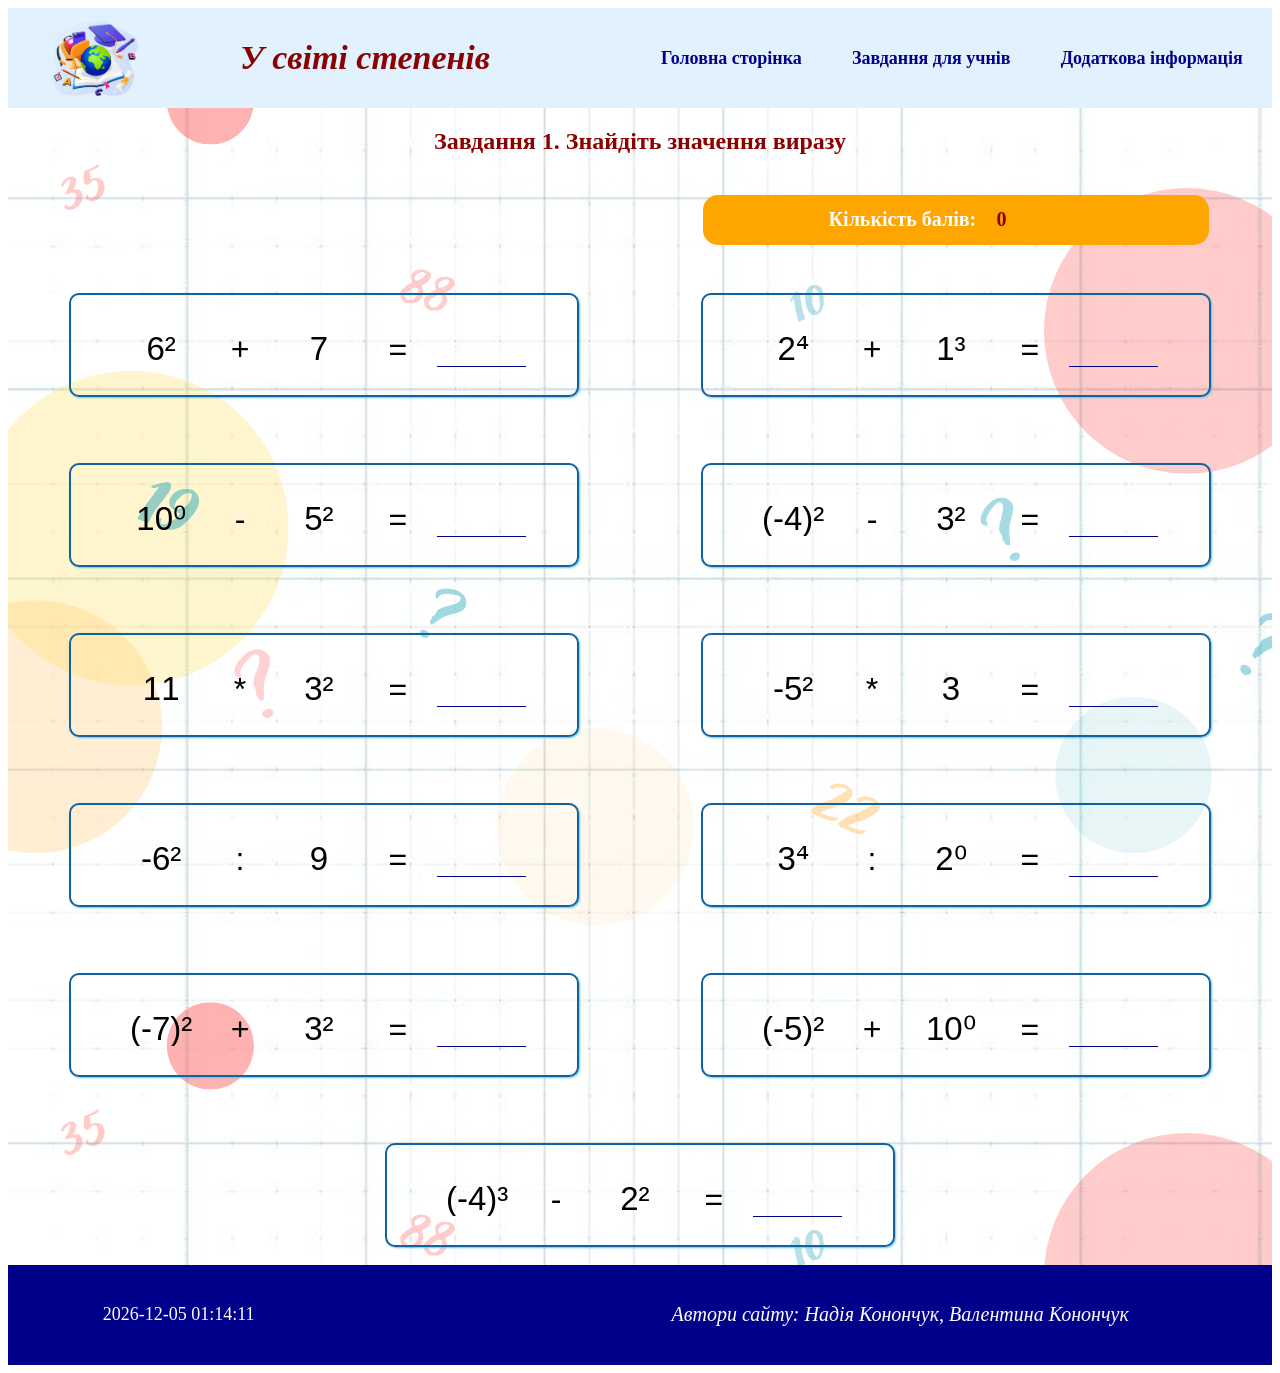
<file: task1.html>
<!DOCTYPE html>
  <head>
    <title>Task 1</title>
    <html lang="uk"></html>
    <link rel="stylesheet" href="css/style.css">
    <meta name="viewport" content="width=device-width,initial-scale=1" />
  </head>
<body>
   <div class="main2">
    <header>
      <div class="logo">
          <img src="img/logo.png" alt="education_concept">
        </div>
      <div class="caption1">У світі степенів</div>
       <div class="menu_buttons">
          <span class="toggle">&#9776</span>
        </div>
      <nav>
            <li><a href="index.html">Головна сторінка</a></li>
            <li><a href="tasks.html">Завдання для учнів</a></li>
            <li><a href="info.html">Додаткова інформація</a></li>
        </nav>
    </header>
    <div class="task_container">
        <div class="task_caption">
           <h2>Завдання 1. Знайдіть значення виразу</h2>
        </div>
        <div class="task_row">
          <div class="empty_block"></div>
           <div class="task_mark">
            <div class="task_mark_caption">Кількість балів:</div>
            <div class="mark">0</div>
          </div>
        </div>
       
        <div class="block_task">
          <div class="block_row">
            <div class="block1">
              <div class="block1_task">
                <input type="text" placeholder="6&sup2" class="no_active" readonly>
                <input type="text" value="+" class="no_active" readonly>
                <input type="text" placeholder="7" class="no_active" readonly>
                <input type="text" value="=" class="no_active" readonly>
                <input type="text" value="" class="active_input" maxlength="2" placeholder="43">
              </div>  
            </div>
             <div class="block1">
              <div class="block1_task">
                <input type="text" placeholder="2&#8308" class="no_active" readonly>
                <input type="text" value="+" class="no_active" readonly>
                <input type="text" placeholder="1&sup3" class="no_active" readonly>
                <input type="text" value="=" class="no_active" readonly>
                <input type="text" value="" class="active_input" maxlength="2" placeholder="17">

              </div>
            </div>
          </div>

          <div class="block_row">
            <div class="block1">
              <div class="block1_task">
                <input type="text" placeholder="10&#8304" class="no_active" readonly>
                <input type="text" value="-" class="no_active" readonly>
                <input type="text" placeholder="5&sup2" class="no_active" readonly>
                <input type="text" value="=" class="no_active" readonly>
                <input type="text" value="" class="active_input" maxlength="3" placeholder="-24">
              </div>
            </div>
             <div class="block1">
              <div class="block1_task">
                 <input type="text" placeholder="(-4)&sup2" class="no_active" readonly>
                <input type="text" value="-" class="no_active" readonly>
                <input type="text" placeholder="3&sup2" class="no_active" readonly>
                <input type="text" value="=" class="no_active" readonly>
                <input type="text" value="" class="active_input" maxlength="2" placeholder="7">
              </div>
            </div>
          </div>
          <div class="block_row">
            <div class="block1">
              <div class="block1_task">
                <input type="text" placeholder="11" class="no_active" readonly>
                <input type="text" value="*" class="no_active" readonly>
                <input type="text" placeholder="3&sup2" class="no_active" readonly>
                <input type="text" value="=" class="no_active" readonly>
                <input type="text" value="" class="active_input" maxlength="2" placeholder="99">
              </div>
            </div>
             <div class="block1">
              <div class="block1_task">
                 <input type="text" placeholder="-5&sup2" class="no_active" readonly>
                <input type="text" value="*" class="no_active" readonly>
                <input type="text" placeholder="3" class="no_active" readonly>
                <input type="text" value="=" class="no_active" readonly>
                <input type="text" value="" class="active_input" maxlength="3" placeholder="-75">
              </div>
            </div>
          </div>

          <div class="block_row">
            <div class="block1">
              <div class="block1_task">
                <input type="text" placeholder="-6&sup2" class="no_active" readonly>
                <input type="text" value=":" class="no_active" readonly>
                <input type="text" placeholder="9" class="no_active" readonly>
                <input type="text" value="=" class="no_active" readonly>
                <input type="text" value="" class="active_input" maxlength="2" placeholder="-4">
              </div>
            </div>
             <div class="block1">
              <div class="block1_task">
                 <input type="text" placeholder="3&#8308" class="no_active" readonly>
                <input type="text" value=":" class="no_active" readonly>
                <input type="text" placeholder="2&#8304" class="no_active" readonly>
                <input type="text" value="=" class="no_active" readonly>
                <input type="text" value="" class="active_input" maxlength="2" placeholder="81">
              </div>
            </div>
          </div>
          <div class="block_row">
            <div class="block1">
              <div class="block1_task">
                <input type="text" placeholder="(-7)&sup2" class="no_active" readonly>
                <input type="text" value="+" class="no_active" readonly>
                <input type="text" placeholder="3&sup2" class="no_active" readonly>
                <input type="text" value="=" class="no_active" readonly>
                <input type="text" value="" class="active_input" maxlength="2" placeholder="58">
              </div>
            </div>
             <div class="block1">
              <div class="block1_task">
                 <input type="text" placeholder="(-5)&sup2" class="no_active" readonly>
                <input type="text" value="+" class="no_active" readonly>
                <input type="text" placeholder="10&#8304" class="no_active" readonly>
                <input type="text" value="=" class="no_active" readonly>
                <input type="text" value="" class="active_input" maxlength="2" placeholder="26">
              </div>
            </div>
          </div>
          <div class="block_row">
            <div class="block1">
              <div class="block1_task">
                <input type="text" placeholder="(-4)&sup3" class="no_active" readonly>
                <input type="text" value="-" class="no_active" readonly>
                <input type="text" placeholder="2&sup2" class="no_active" readonly>
                <input type="text" value="=" class="no_active" readonly>
                <input type="text" value="" class="active_input" maxlength="3" placeholder="-68">
              </div>
            </div>
          </div>



        </div>
        
    </div>
    
    <footer>
        <div class="info">
          <div class="js_timer"></div> 
        </div>
        <div class="info_authors">Автори сайту: Надія Конончук, Валентина Конончук</div>
      </footer>
      <div id="balloon">
          <img src="img/balloons.png">
        </div>
   </div>
  <script src="src/timer.js"></script>
  <script src="src/menu.js"></script>
  <script src="src/script1.js"></script>
</body>
</html>
</file>
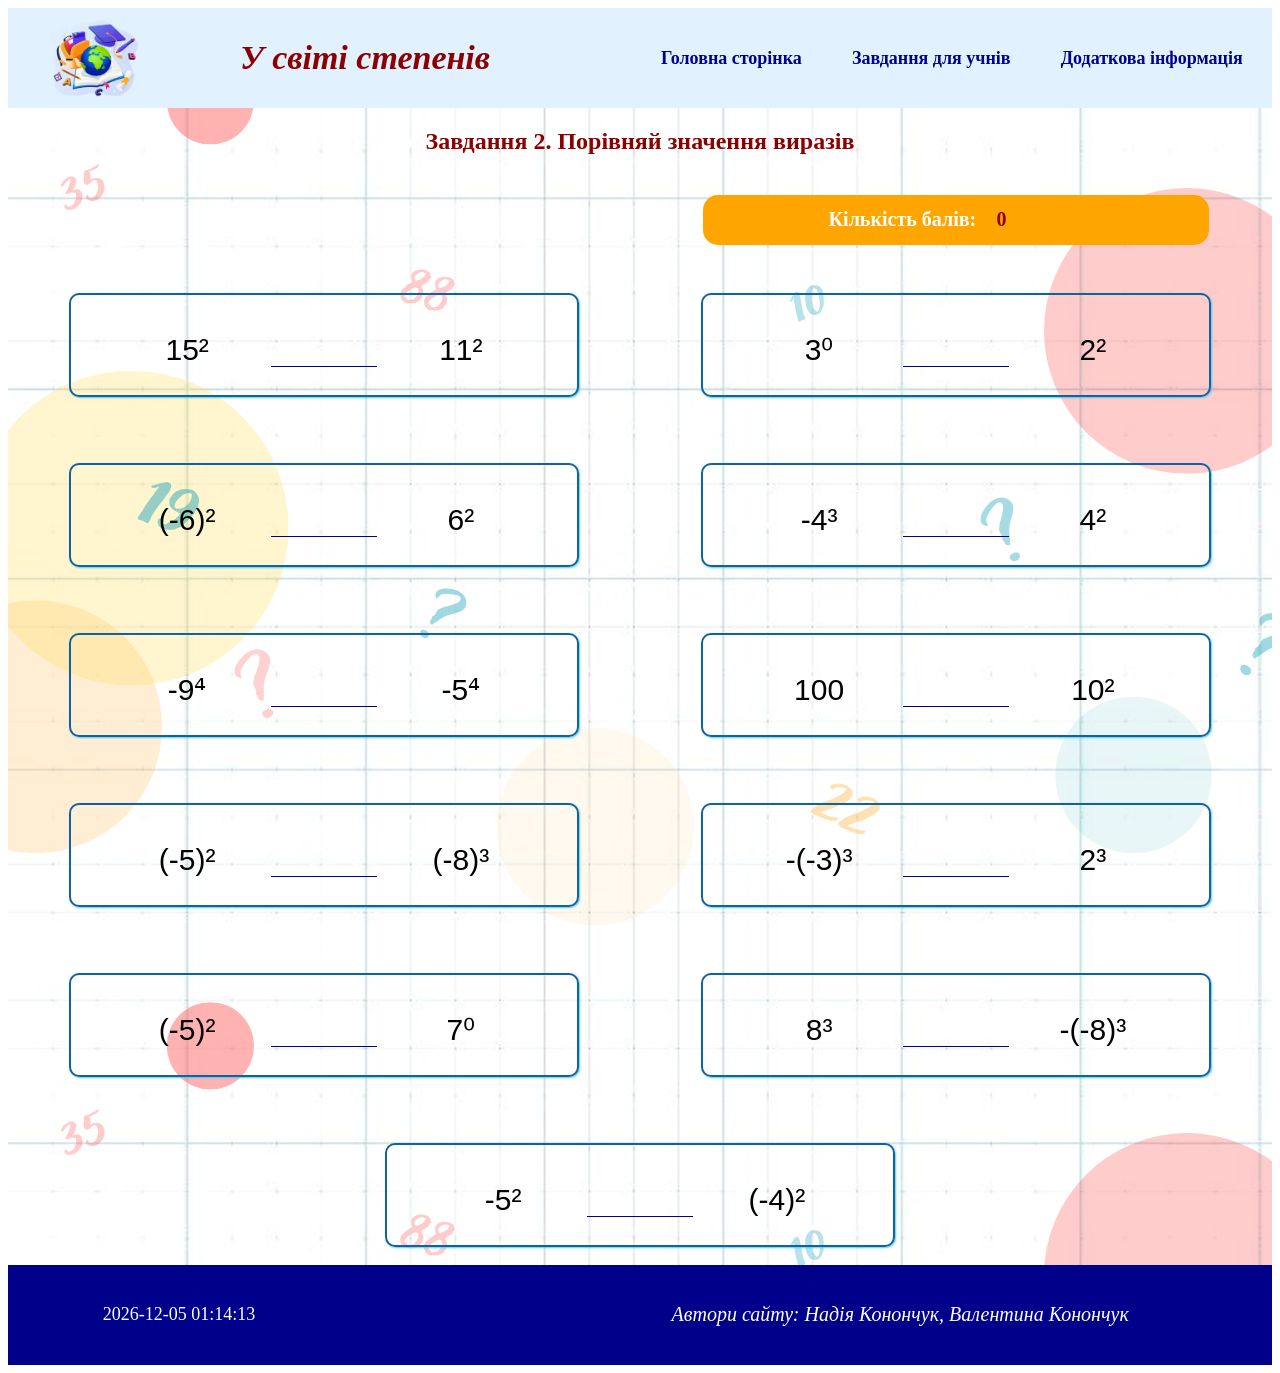
<file: task2.html>
<!DOCTYPE html>
  <head>
    <title>Task 2</title>
    <html lang="uk"></html>
    <link rel="stylesheet" href="css/style.css">
    <meta name="viewport" content="width=device-width,initial-scale=1" />
  </head>
<body>
<div class="main2">
 <header>
      <div class="logo">
          <img src="img/logo.png" alt="education_concept">
        </div>
      <div class="caption1">У світі степенів</div>
       <div class="menu_buttons">
          <span class="toggle">&#9776</span>
        </div>
      <nav>
            <li><a href="index.html">Головна сторінка</a></li>
            <li><a href="tasks.html">Завдання для учнів</a></li>
            <li><a href="info.html">Додаткова інформація</a></li>
        </nav>
    </header>
    <div class="task_container">
        <div class="task_caption">
           <h2>Завдання 2. Порівняй значення виразів</h2>
        </div>
         <div class="task_row">
          <div class="empty_block"></div>
           <div class="task_mark">
            <div class="task_mark_caption">Кількість балів:</div>
            <div class="mark">0</div>
          </div>
        </div>
        <div class="block_task">
        <div class="block_row">
            <div class="block2">
              <div class="block2_task">
                <input type="text" placeholder="15&sup2" class="no_active" readonly>
                <input type="text" value="" class="active_input" maxlength="1" placeholder="&gt">
                <input type="text" placeholder="11&sup2" class="no_active" readonly>
              </div>  
            </div>
              <div class="block2">
              <div class="block2_task">
                <input type="text" placeholder="3&#8304" class="no_active" readonly>
                <input type="text" value="" class="active_input" maxlength="1" placeholder="&lt">
                <input type="text" placeholder="2&sup2" class="no_active" readonly>
              </div>  
            </div>
            </div>
          <div class="block_row">
            <div class="block2">
              <div class="block2_task">
                <input type="text" placeholder="(-6)&sup2" class="no_active" readonly>
                <input type="text" value="" class="active_input" maxlength="1" placeholder="=">
                <input type="text" placeholder="6&sup2" class="no_active" readonly>
              </div>  
            </div>
              <div class="block2">
                <div class="block2_task">
                <input type="text" placeholder="-4&sup3" class="no_active" readonly>
                <input type="text" value="" class="active_input" maxlength="1" placeholder="&lt">
                <input type="text" placeholder="4&sup2" class="no_active" readonly>
              </div>  
            </div>
            </div>
          <div class="block_row">
            <div class="block2">
              <div class="block2_task">
                <input type="text" placeholder="-9&#8308" class="no_active" readonly>
                <input type="text" value="" class="active_input" maxlength="1" placeholder="&lt">
                <input type="text" placeholder="-5&#8308" class="no_active" readonly>
              </div>  
            </div>
              <div class="block2">
                <div class="block2_task">
                <input type="text" placeholder="100" class="no_active" readonly>
                <input type="text" value="" class="active_input" maxlength="1"  placeholder="=">
                <input type="text" placeholder="10&sup2" class="no_active" readonly>
              </div>  
            </div>
            </div>
            <div class="block_row">
            <div class="block2">
              <div class="block2_task">
                <input type="text" placeholder="(-5)&sup2" class="no_active" readonly>
                <input type="text" value="" class="active_input" maxlength="1" placeholder="&gt">
                <input type="text" placeholder="(-8)&sup3" class="no_active" readonly>
              </div>  
            </div>
              <div class="block2">
                <div class="block2_task">
                <input type="text" placeholder="-(-3)&sup3" class="no_active" readonly>
                <input type="text" value="" class="active_input" maxlength="1" placeholder="&gt">
                <input type="text" placeholder="2&sup3" class="no_active" readonly>
              </div>  
            </div>
            </div>
            <div class="block_row">
            <div class="block2">
              <div class="block2_task">
                <input type="text" placeholder="(-5)&sup2" class="no_active" readonly>
                <input type="text" value="" class="active_input" maxlength="1" placeholder="&gt">
                <input type="text" placeholder="7&#8304" class="no_active" readonly>
              </div>  
            </div>
              <div class="block2">
                <div class="block2_task">
                <input type="text" placeholder="8&sup3" class="no_active" readonly>
                <input type="text" value="" class="active_input" maxlength="1" placeholder="=">
                <input type="text" placeholder="-(-8)&sup3" class="no_active" readonly>
              </div>  
            </div>
            </div>
            <div class="block_row">
            <div class="block2">
              
              <div class="block2_task">
                <input type="text" placeholder="-5&sup2" class="no_active" readonly>
                <input type="text" value="" class="active_input" maxlength="1" placeholder="&lt">
                <input type="text" placeholder="(-4)&sup2" class="no_active" readonly>
                
              </div>  
            </div>
          </div>
        </div>
      <footer>
        <div class="info">
          <div class="js_timer"></div> 
        </div>
        <div class="info_authors">Автори сайту: Надія Конончук, Валентина Конончук</div>
      </footer>
       <div id="balloon">
          <img src="img/balloons.png">
        </div>
</div>
<script src="src/timer.js"></script>
<script src="src/menu.js"></script>
<script src="src/script2.js"></script>
</body>
</html>
</file>
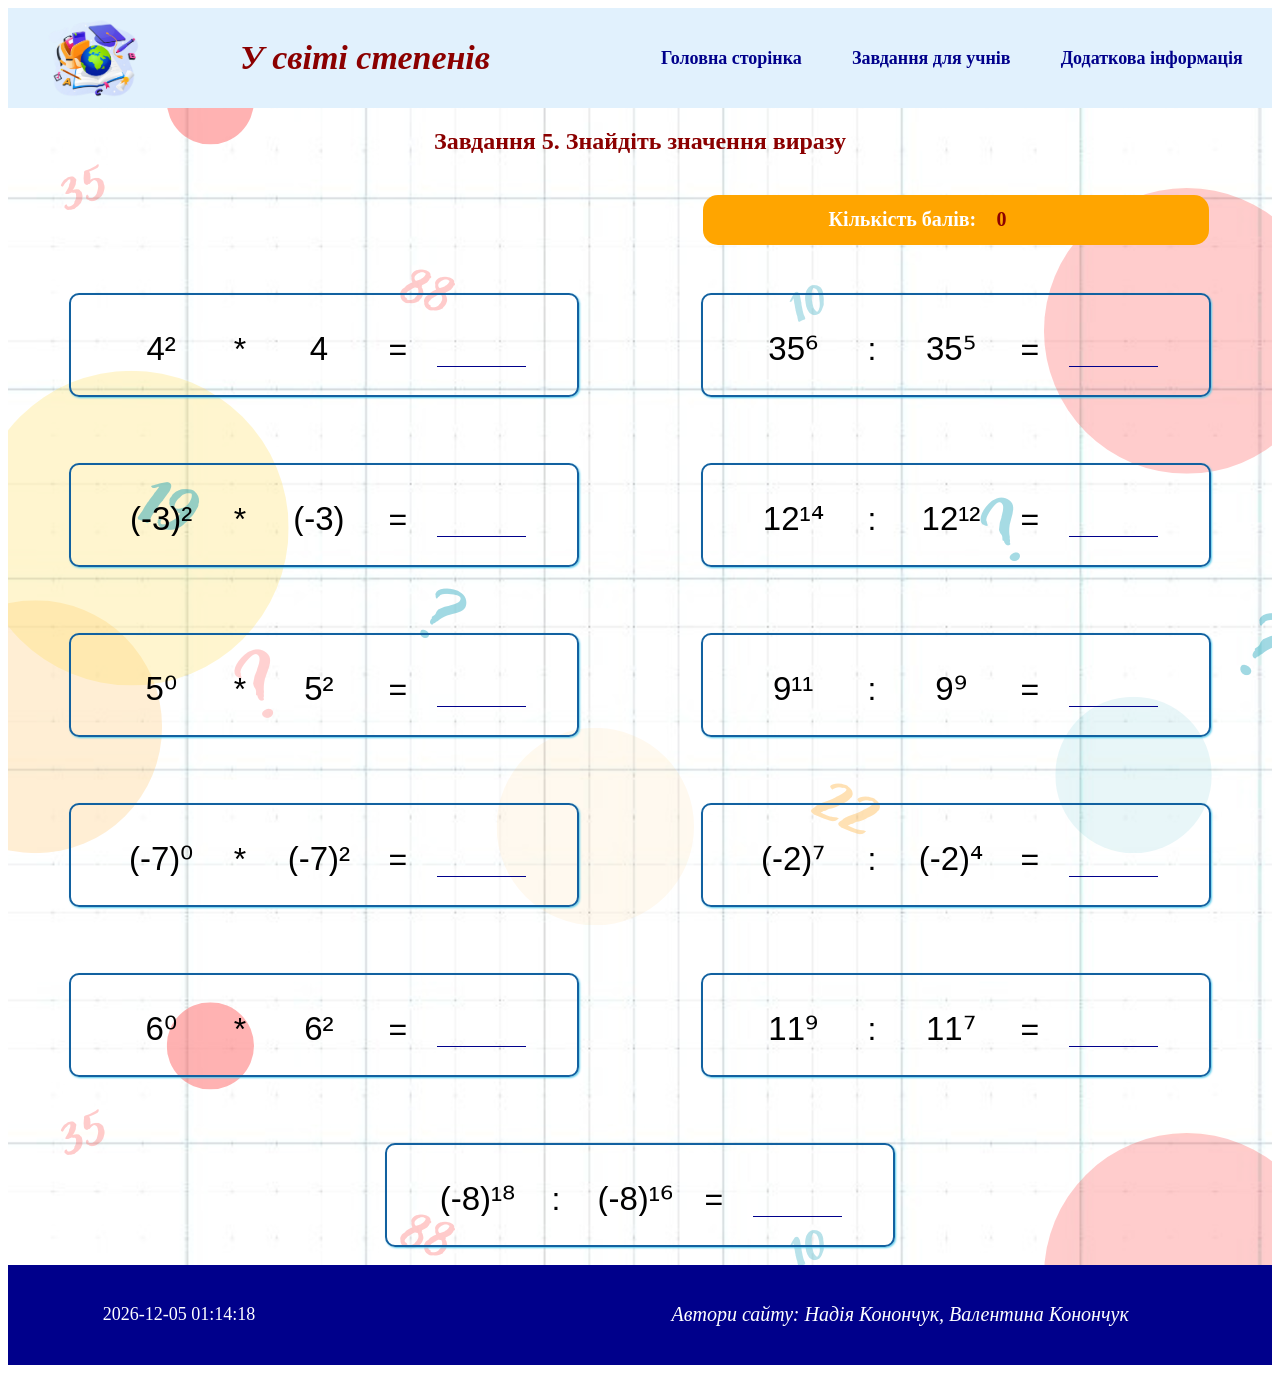
<file: task5.html>
<!DOCTYPE html>
  <head>
    <title>Task 5</title>
    <html lang="uk"></html>
    <link rel="stylesheet" href="css/style.css">
    <meta name="viewport" content="width=device-width,initial-scale=1" />
  </head>
<body>
    <div class="main2">
    <header>
      <div class="logo">
        <img src="img/logo.png" alt="education_concept">
        </div>
      <div class="caption1">У світі степенів</div>
       <div class="menu_buttons">
          <span class="toggle">&#9776</span>
        </div>
      <nav>
            <li><a href="index.html">Головна сторінка</a></li>
            <li><a href="tasks.html">Завдання для учнів</a></li>
            <li><a href="info.html">Додаткова інформація</a></li>
        </nav>
    </header>
    <div class="task_container">
        <div class="task_caption">
           <h2>Завдання 5. Знайдіть значення виразу</h2>
        </div>
        <div class="task_row">
          <div class="empty_block"></div>
           <div class="task_mark">
            <div class="task_mark_caption">Кількість балів:</div>
            <div class="mark">0</div>
          </div>
        </div>
        <div class="block_task">
            <div class="block_row">
            <div class="block1">
              <div class="block1_task">
                <input type="text" placeholder="4&sup2" class="no_active" readonly>
                <input type="text" value="*" class="no_active" readonly>
                <input type="text" placeholder="4" class="no_active" readonly>
                <input type="text" value="=" class="no_active" readonly>
                <input type="text" value="" class="active_input" maxlength="2" placeholder="64">
              </div>  
            </div>
             <div class="block1">
              <div class="block1_task">
                <input type="text" placeholder="35&#8310" class="no_active" readonly>
                <input type="text" value=":" class="no_active" readonly>
                <input type="text" placeholder="35&#8309" class="no_active" readonly>
                <input type="text" value="=" class="no_active" readonly>
                <input type="text" value="" class="active_input" maxlength="2" placeholder="35">
              </div>
            </div>
          </div>

           <div class="block_row">
            <div class="block1">
              <div class="block1_task">
                <input type="text" placeholder="(-3)&sup2" class="no_active" readonly>
                <input type="text" value="*" class="no_active" readonly>
                <input type="text" placeholder="(-3)" class="no_active" readonly>
                <input type="text" value="=" class="no_active" readonly>
                <input type="text" value="" class="active_input" maxlength="3" placeholder="-27">
              </div>  
            </div>
             <div class="block1">
              <div class="block1_task">
                <input type="text" placeholder="12&#185&#8308" class="no_active" readonly>
                <input type="text" value=":" class="no_active" readonly>
                <input type="text" placeholder="12&#185&#178" class="no_active" readonly>
                <input type="text" value="=" class="no_active" readonly>
                <input type="text" value="" class="active_input" maxlength="3" placeholder="144">
              </div>
            </div>
          </div>

          <div class="block_row">
            <div class="block1">
              <div class="block1_task">
                <input type="text" placeholder="5&#8304" class="no_active" readonly>
                <input type="text" value="*" class="no_active" readonly>
                <input type="text" placeholder="5&sup2" class="no_active" readonly>
                <input type="text" value="=" class="no_active" readonly>
                <input type="text" value="" class="active_input" maxlength="2" placeholder="25">
              </div>  
            </div>
             <div class="block1">
              <div class="block1_task">
                <input type="text" placeholder="9&#185&#185" class="no_active" readonly>
                <input type="text" value=":" class="no_active" readonly>
                <input type="text" placeholder="9&#8313" class="no_active" readonly>
                <input type="text" value="=" class="no_active" readonly>
                <input type="text" value="" class="active_input" maxlength="2" placeholder="81">
              </div>
            </div>
          </div>
        <div class="block_row">
            <div class="block1">
              <div class="block1_task">
                <input type="text" placeholder="(-7)&#8304" class="no_active" readonly>
                <input type="text" value="*" class="no_active" readonly>
                <input type="text" placeholder="(-7)&sup2" class="no_active" readonly>
                <input type="text" value="=" class="no_active" readonly>
                <input type="text" value="" class="active_input" maxlength="2" placeholder="49">
              </div>  
            </div>
             <div class="block1">
              <div class="block1_task">
                <input type="text" placeholder="(-2)&#8311" class="no_active" readonly>
                <input type="text" value=":" class="no_active" readonly>
                <input type="text" placeholder="(-2)&#8308" class="no_active" readonly>
                <input type="text" value="=" class="no_active" readonly>
                <input type="text" value="" class="active_input "maxlength="2" placeholder="-8">
              </div>
            </div>
          </div>

          <div class="block_row">
            <div class="block1">
              <div class="block1_task">
                <input type="text" placeholder="6&#8304" class="no_active" readonly>
                <input type="text" value="*" class="no_active" readonly>
                <input type="text" placeholder="6&sup2" class="no_active" readonly>
                <input type="text" value="=" class="no_active" readonly>
                <input type="text" value="" class="active_input" maxlength="2" placeholder="36">
              </div>  
            </div>
             <div class="block1">
              <div class="block1_task">
                <input type="text" placeholder="11&#8313" class="no_active" readonly>
                <input type="text" value=":" class="no_active" readonly>
                <input type="text" placeholder="11&#8311" class="no_active" readonly>
                <input type="text" value="=" class="no_active" readonly>
                <input type="text" value="" class="active_input" maxlength="3" placeholder="121">
              </div>
            </div>
          </div>
          <div class="block_row">
            <div class="block1">
              <div class="block1_task">
                <input type="text" placeholder="(-8)&#185&#8312" class="no_active" readonly>
                <input type="text" value=":" class="no_active" readonly>
                <input type="text" placeholder="(-8)&#185&#8310" class="no_active" readonly>
                <input type="text" value="=" class="no_active" readonly>
                <input type="text" value="" class="active_input" maxlength="2" placeholder="64">
              </div>
            </div>
          </div>

        </div>
    </div>
     <footer>
        <div class="info">
          <div class="js_timer"></div> 
        </div>
       <div class="info_authors">Автори сайту: Надія Конончук, Валентина Конончук</div>
      </footer>
       <div id="balloon">
          <img src="img/balloons.png">
        </div>
    </div>
  <script src="src/timer.js"></script>
  <script src="src/menu.js"></script>
  <script src="src/script1.js"></script>
</body>
</html>
</file>
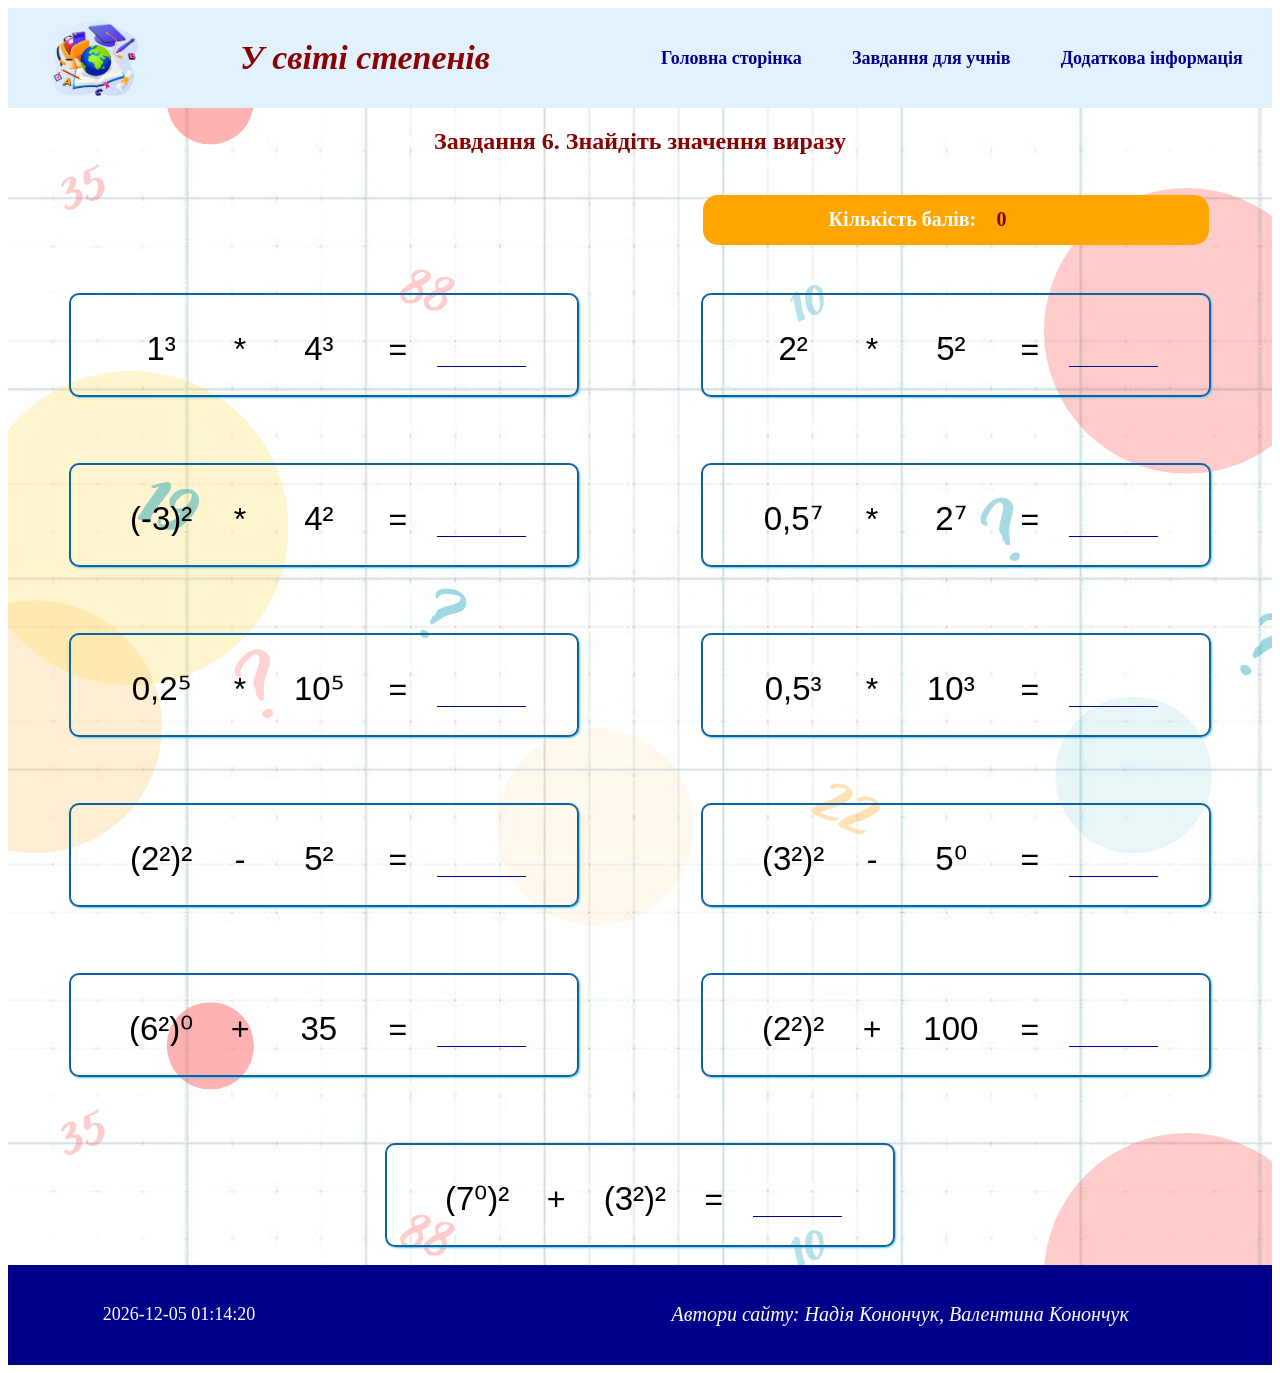
<file: task6.html>
<!DOCTYPE html>
  <head>
    <title>Task 6</title>
    <html lang="uk"></html>
    <link rel="stylesheet" href="css/style.css">
    <meta name="viewport" content="width=device-width,initial-scale=1" />
  </head>
<body>
    <div class="main2">
    <header>
      <div class="logo">
        <img src="img/logo.png" alt="education_concept">
        </div>
      <div class="caption1">У світі степенів</div>
       <div class="menu_buttons">
          <span class="toggle">&#9776</span>
        </div>
      <nav>
            <li><a href="index.html">Головна сторінка</a></li>
            <li><a href="tasks.html">Завдання для учнів</a></li>
            <li><a href="info.html">Додаткова інформація</a></li>
        </nav>
    </header>
    <div class="task_container">
        <div class="task_caption">
           <h2>Завдання 6. Знайдіть значення виразу</h2>
        </div>
         <div class="task_row">
          <div class="empty_block"></div>
           <div class="task_mark">
            <div class="task_mark_caption">Кількість балів:</div>
            <div class="mark">0</div>
          </div>
        </div>
        <div class="block_task">
        <div class="block_row">
            <div class="block1">
              <div class="block1_task">
                <input type="text" placeholder="1&sup3" class="no_active" readonly>
                <input type="text" value="*" class="no_active" readonly>
                <input type="text" placeholder="4&sup3" class="no_active" readonly>
                <input type="text" value="=" class="no_active" readonly>
                <input type="text" value="" class="active_input" maxlength="2" placeholder="64">
              </div>  
            </div>
             <div class="block1">
              <div class="block1_task">
                <input type="text" placeholder="2&sup2" class="no_active" readonly>
                <input type="text" value="*" class="no_active" readonly>
                <input type="text" placeholder="5&sup2" class="no_active" readonly>
                <input type="text" value="=" class="no_active" readonly>
                <input type="text" value="" class="active_input" maxlength="3" placeholder="100">
              </div>
            </div>
          </div>

           <div class="block_row">
            <div class="block1">
              <div class="block1_task">
                <input type="text" placeholder="(-3)&sup2" class="no_active" readonly>
                <input type="text" value="*" class="no_active" readonly>
                <input type="text" placeholder="4&sup2" class="no_active" readonly>
                <input type="text" value="=" class="no_active" readonly>
                <input type="text" value="" class="active_input" maxlength="3" placeholder="144">
              </div>  
            </div>
             <div class="block1">
              <div class="block1_task">
                <input type="text" placeholder="0,5&#8311" class="no_active" readonly>
                <input type="text" value="*" class="no_active" readonly>
                <input type="text" placeholder="2&#8311" class="no_active" readonly>
                <input type="text" value="=" class="no_active" readonly>
                <input type="text" value="" class="active_input" maxlength="1" placeholder="1">
              </div>
            </div>
          </div>

        <div class="block_row">
            <div class="block1">
              <div class="block1_task">
                <input type="text" placeholder="0,2&#8309" class="no_active" readonly>
                <input type="text" value="*" class="no_active" readonly>
                <input type="text" placeholder="10&#8309" class="no_active" readonly>
                <input type="text" value="=" class="no_active" readonly>
                <input type="text" value="" class="active_input" maxlength="2" placeholder="32">
              </div>  
            </div>
             <div class="block1">
              <div class="block1_task">
                <input type="text" placeholder="0,5&sup3" class="no_active" readonly>
                <input type="text" value="*" class="no_active" readonly>
                <input type="text" placeholder="10&sup3" class="no_active" readonly>
                <input type="text" value="=" class="no_active" readonly>
                <input type="text" value="" class="active_input" maxlength="3" placeholder="125">
              </div>
            </div>
        </div>

        <div class="block_row">
            <div class="block1">
              <div class="block1_task">
                <input type="text" placeholder="(2&sup2)&sup2" class="no_active" readonly>
                <input type="text" value="-" class="no_active" readonly>
                <input type="text" placeholder="5&sup2" class="no_active" readonly>
                <input type="text" value="=" class="no_active" readonly>
                <input type="text" value="" class="active_input" maxlength="3" placeholder="-9">
              </div>  
            </div>
             <div class="block1">
              <div class="block1_task">
               <input type="text" placeholder="(3&sup2)&sup2" class="no_active" readonly>
                <input type="text" value="-" class="no_active" readonly>
                <input type="text" placeholder="5&#8304" class="no_active" readonly>
                <input type="text" value="=" class="no_active" readonly>
                <input type="text" value="" class="active_input" maxlength="2" placeholder="80">
              </div>  
              </div>
            </div>

            <div class="block_row">
            <div class="block1">
              <div class="block1_task">
                <input type="text" placeholder="(6&sup2)&#8304" class="no_active" readonly>
                <input type="text" value="+" class="no_active" readonly>
                <input type="text" placeholder="35" class="no_active" readonly>
                <input type="text" value="=" class="no_active" readonly>
                <input type="text" value="" class="active_input" maxlength="2" placeholder="36">
              </div>  
            </div>
             <div class="block1">
              <div class="block1_task">
               <input type="text" placeholder="(2&sup2)&sup2" class="no_active" readonly>
                <input type="text" value="+" class="no_active" readonly>
                <input type="text" placeholder="100" class="no_active" readonly>
                <input type="text" value="=" class="no_active" readonly>
                <input type="text" value="" class="active_input" maxlength="3" placeholder="116">
              </div>  
              </div>
            </div>

            <div class="block_row">
            <div class="block1">
              <div class="block1_task">
                <input type="text" placeholder="(7&#8304)&sup2" class="no_active" readonly>
                <input type="text" value="+" class="no_active" readonly>
                <input type="text" placeholder="(3&sup2)&sup2" class="no_active" readonly>
                <input type="text" value="=" class="no_active" readonly>
                <input type="text" value="" class="active_input" maxlength="2" placeholder="82">
              </div>  
            </div>
            </div>
        </div>
    </div>
    <footer>
        <div class="info">
          <div class="js_timer"></div> 
        </div>
        <div class="info_authors">Автори сайту: Надія Конончук, Валентина Конончук</div>
      </footer>
       <div id="balloon">
          <img src="img/balloons.png">
        </div>
    </div>
  <script src="src/timer.js"></script>
  <script src="src/menu.js"></script>
  <script src="src/script1.js"></script>
</body>
</html>
</file>
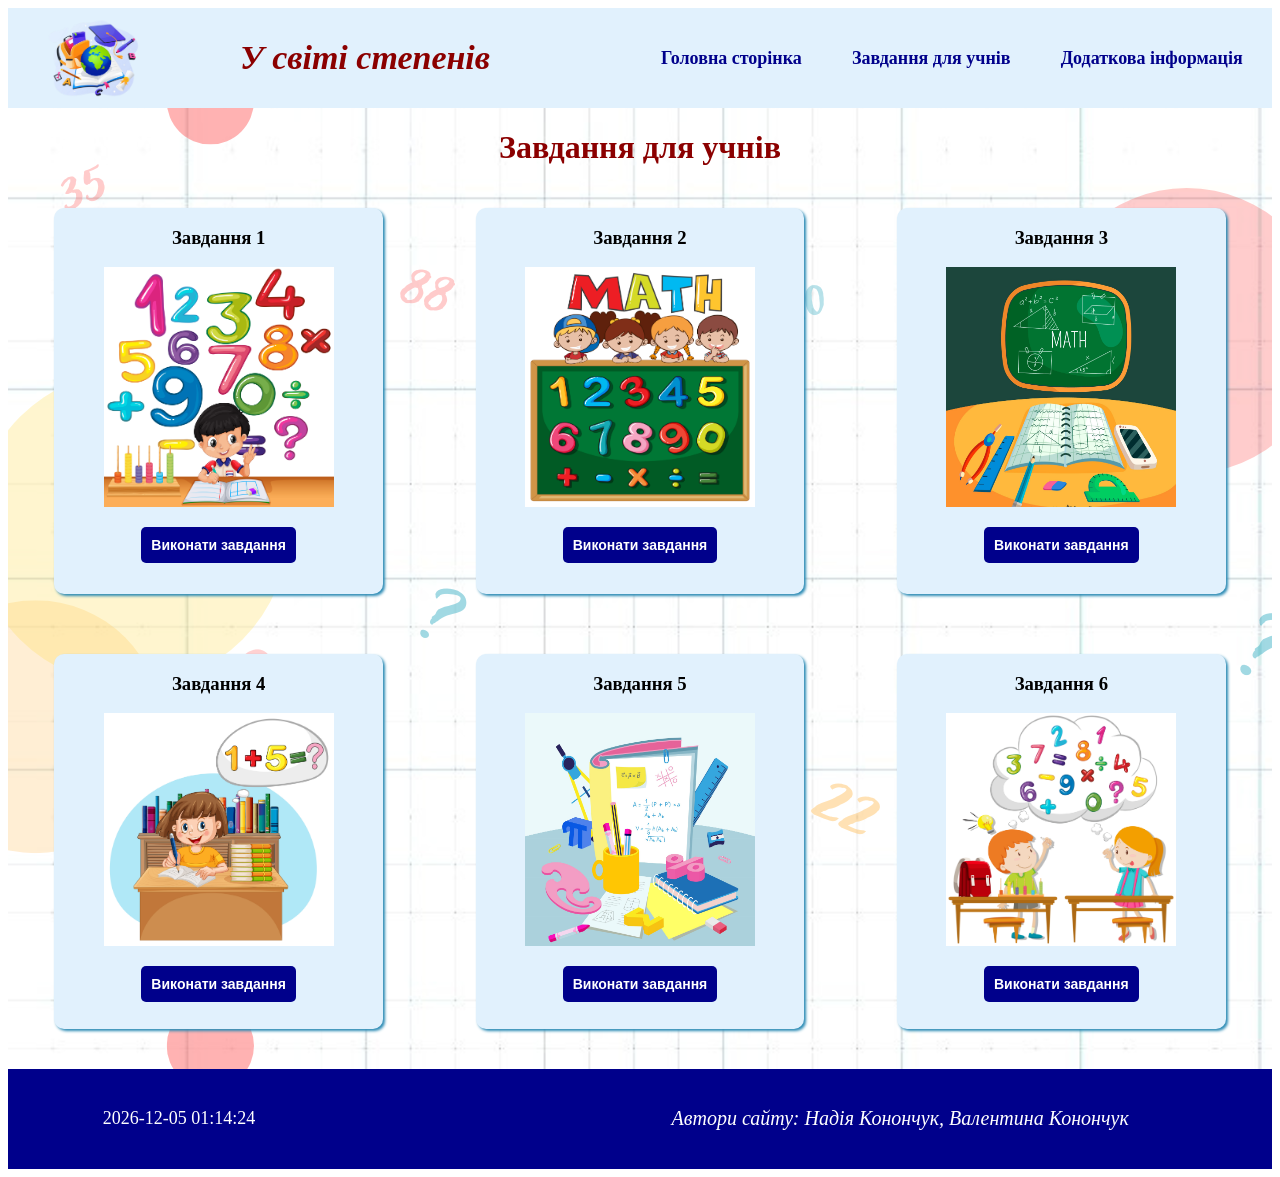
<file: tasks.html>
<!DOCTYPE html>
  <head>
    <title>Tasks</title>
    <html lang="uk"></html>
    <link rel="stylesheet" href="css/style.css">
    <meta name="viewport" content="width=device-width,initial-scale=1" />
  </head>
<body>
    <div class="main2">
    <header>
      <div class="logo">
        <img src="img/logo.png" alt="education_concept">
        </div>
      <div class="caption1">У світі степенів</div>
       <div class="menu_buttons">
          <span class="toggle">&#9776</span>
        </div>
      <nav>
            <li><a href="index.html">Головна сторінка</a></li>
            <li><a href="#">Завдання для учнів</a></li>
            <li><a href="info.html">Додаткова інформація</a></li>
        </nav>
    </header>
    <div class="task_container">
        <div class="task_caption">
           <h1>Завдання для учнів</h1>
        </div>
        <div class="block_tasks">
            <div class="content2_block">
                <h3>Завдання 1</h3>
                <img src="img/img1.jpg" alt="boy_counting">
                <button class="show_task">
                  <a href="task1.html">Виконати завдання</a>
                </button>
            </div>

            <div class="content2_block">
                <h3>Завдання 2</h3>
                <img src="img/img2.jpg" alt="numbers">
                <button class="show_task">
                  <a href="task2.html">Виконати завдання</a>
                </button>
            </div>

            <div class="content2_block">
                <h3>Завдання 3</h3>
                <img src="img/img3.jpg" alt="math">
                <button class="show_task">
                  <a href="task3.html">Виконати завдання</a>
                </button>
            </div>

            <div class="content2_block">
                <h3>Завдання 4</h3>
                <img src="img/img4.jpg" alt="girl_counting">
                <button class="show_task">
                  <a href="task4.html">Виконати завдання</a>
                </button>
            </div>

            <div class="content2_block">
                <h3>Завдання 5</h3>
                <img src="img/img5.jpg" alt="math_concept">
                <button class="show_task">
                  <a href="task5.html">Виконати завдання</a>
                </button>
            </div>

            <div class="content2_block">
                <h3>Завдання 6</h3>
                <img src="img/img6.jpg" alt="children_counting">
                <button class="show_task">
                  <a href="task6.html">Виконати завдання</a>
                </button>
            </div>


        </div>
    </div>
      <footer>
        <div class="info">
          <div class="js_timer"></div> 
        </div>
        <div class="info_authors">Автори сайту: Надія Конончук, Валентина Конончук</div>
      </footer>
    </div>
  <script src="src/timer.js"></script>
  <script src="src/menu.js"></script>
</body>
</html>
</file>
<file: css/style.css>
/* style.css */

.main1{
    width:100%;
    max-width: 100%;
    min-width: 50%;
    margin:0 auto;
    display:flex;
    flex-direction: column;
    height:auto;
    background-color:white;
}


header{
    width:100%;
    height:100px;
    background-color:#e1f1fd;
    display: flex;
    flex-direction:row;
    align-items: center;
    justify-content: space-around;
}

.logo{
    width:15%;
    height:100px;
    margin-left:30px;
}


.logo>img{
    width:45%;
}


.caption1{
    width:30%;
    height:auto;
    color:darkred;
    font-size:36px;
    font-weight: bold;
    font-style: italic;
}

.toggle{
    color:darkblue;
    top:30px;
    left:30px;
    font-size:30px;
    display:none;
  }
  
.toggle:hover{
    cursor:pointer;
  }
  
.close{
    color:darkblue;
    top:24px;
    left:30px;
    font-size:50px;
    display:none;
}
  
.close:hover{
    cursor:pointer;
}

nav{
    width:50%;
    height:auto;
    display: flex;
    justify-content:space-around;
    flex-direction: row;
}

nav>li{
    list-style-type: none;
}


nav a{
    text-decoration: none;
    color:darkblue;
    font-size:18px;
    font-weight: bold;
}

a:hover{
    cursor: pointer;
    text-decoration: underline;
}



.content1{
    width:100%;
    height:auto;
    display: flex;
    flex-direction: column;
}


.content1_info{
    width:100%;
    height:auto;
}


.content1_info>img{
    width:100%;
}


.content1_caption1{
    width:100%;
    height:100px;
    text-align: center;
    font-size:22px;
}

.content1_blocks{
    width:100%;
    height:400px;
    display: flex;
    justify-content: center;
    align-items: center;
}

.content1_text{
    width:80%;
    height:200px;
    color:#303030;
    font-size: 34px;
    font-style:italic;
    text-align: center;
}

footer{
    width:100%;
    height:100px;
    background-color: darkblue;
    color:white;
    display: flex;
    flex-direction: row;
    justify-content: space-around;
    align-items: center;
}


.info{
    width:30%;
    font-size:18px;
}

.info_authors{
    width:40%;
    font-size:20px;
    font-style: italic;
}

/* task1.html */

.main2{
    width:100%;
    max-width: 100%;
    min-width: 50%;
    margin:0 auto;
    display:flex;
    flex-direction: column;
    background-image: url('../img/1.png');
    background-repeat: repeat;
}

.task_container{
    width:100%;
    height:auto;
    display: flex;
    flex-direction: column;
}


.task_caption{
    width:100%;
    text-align: center;
    color:darkred;
}

.task_row{
    width:100%;
    height:auto;
    margin-top: 20px;
    display: flex;
    flex-direction:row;
    justify-content:space-around;
}

.empty_block{
    width:40%;
    height:15px;
    background-color:transparent;
}

.task_mark{
    width:40%;
    height:50px;
    display: flex;
    flex-direction: row;
    align-items: center;
    justify-content: space-around;
    font-weight: bold;
    border-radius: 15px;
    background-color:orange;
}


.task_mark_caption{
    width:52%;
    font-size:20px;
    text-align: right;
    color:white;
}

.mark{
    width:40%;
    font-size:20px;
    color:darkred;
}



.block_task{
    width:100%;
    height:auto;
    display: flex;
    flex-direction: column;
}

.block_row{
    width:100%;
    height:150px;
    display: flex;
    flex-direction: row;
    justify-content: space-around;
    align-items: center;
}

.block1{
    width:40%;
    height:100px;
    border-radius: 10px;
    border:2px solid #1261A0;
    box-shadow:1px 1px 2px #58CCED;
    display: flex;
    justify-content: center;
    align-items: end;
}

.block1_task{
    width:80%;
    height:90px;
    display: flex;
    justify-content: space-around;
    align-items: center;

}

.block1_task>.no_active{
    width:22%;
    height:30px;
    font-size:32px;
    text-align: center;
    border:none;
    border-bottom:1px solid transparent;
    padding:2px;
    color:black;
    background-color: transparent;
}

.block1_task>.active_input{
    width:25%;
    height:30px;
    font-size:32px;
    text-align: center;
    border:none;
    border-bottom:1px solid darkblue;
    padding:2px;
    color:black;
    background-color: transparent;
}


.block1_task>.active_input::placeholder{
    color:transparent;
}


.block1_task>.no_active::placeholder{
    color:black;
}

input:focus{
    outline: none;
}



/* task2.html*/

.block2{
    width:40%;
    height:100px;
    border-radius: 10px;
    border:2px solid #1261A0;
    box-shadow:1px 1px 2px #58CCED;
    display: flex;
    justify-content: center;
    align-items: end;
}

.block2_task{
    width:60%;
    height:90px;
    display: flex;
    justify-content: space-around;
    align-items: center;

}

.block2_task>.no_active{
    width:22%;
    height:30px;
    font-size:32px;
    text-align: center;
    border:none;
    border-bottom:1px solid transparent;
    padding:2px;
    color:black;
    background-color: transparent;
}

.block2_task>.active_input{
    width:25%;
    height:30px;
    font-size:32px;
    text-align: center;
    border:none;
    border-bottom:1px solid darkblue;
    padding:2px;
    color:black;
    background-color: transparent;
}


.block2_task>.active_input::placeholder{
    color:transparent;
    font-size:28px;
}


.block2_task>.no_active::placeholder{
    color:black;
    font-size:30px;
}

input:focus{
    outline: none;
}

/* tasks.html */

.block_tasks{
    width:100%;
    height:auto;
    display: flex;
    flex-direction: row;
    flex-wrap: wrap;
    justify-content: space-around;
}

.content2_block{
    width:26%;
    height:auto;
    background-color:#e1f1fd;
    box-shadow: 2px 2px 3px #2a8ab4;
    border-radius: 10px;
    text-align: center;
    margin-top:20px;
    margin-bottom:40px;
    display: flex;
    flex-direction: column;
    align-items: center;
}


.content2_block>img{
    width:70%;
    height:62%;
    
}

.show_task{
    background-color:darkblue;
    color:white;
    padding:5px;
    border:none;
    border-radius: 5px;
    margin-top:20px;
    margin-bottom:20px;
}

.show_task>a{
    color:white;
    font-weight: bold;
    font-size: 16px;
    text-decoration: none;
}

.show_task:hover{
    cursor: pointer;
}


/* media queries */

@media only screen and (max-width: 600px){
    .task_row{
        display: flex;
        flex-direction: column;
        align-items: center;
    }

    .task_mark{
        width:70%;
    }

    .block_tasks{
        display: flex;
    }

    .content2_block{width:40%;}
    .content2_block>img{
        width: 50%;
        height:50%;
    }

    .show_task{
        padding:5px;
    }

    .show_task>a{
        font-size:12px;
    }

    .block_row{
        width:100%;
        display: flex;
        flex-direction: column;
        justify-content: center;
        margin-top:20px;
    }

    .block1{
        width:90%;
        height:60px;
        display: flex;
        justify-content: center;
        align-items: end;
        margin-top: 10px;
    }

    .block1_task{
    width:80%;
    height:60px;
    display: flex;
    justify-content: space-around;
    align-items: center;
    }   

    input::placeholder {
    font-size:28px;
}

    .block2{
        width:90%;
        height:60px;
        display: flex;
        justify-content: center;
        align-items: end;
        margin-top: 10px;
    }

    .block2_task{
    width:80%;
    height:60px;
    display: flex;
    justify-content: space-around;
    align-items: center;
    }   

    .toggle{
        display: block;
    }

    nav {
        width:95%;
        background-color:#e1f1fd;
        position: absolute;
        top:100px;
        left:8px;
        display: flex;
        flex-direction: column;
        align-items: start;
        justify-content:center;
        display: none;
        
    }

    .show{
        width:97%;
        background-color:#e1f1fd;
        display: flex;
        flex-direction: column;
    }


    nav li{
        margin-top:20px;
        margin-bottom: 20px;
        margin-left:20px;
    }
    nav a{
        font-size: 14px;
    }
    
    .logo{
        margin-top:10px;
        width:15%;
        height: 80px;
    }

    .logo>img{
        width:100%;
    }
    
    .caption1{
        font-size:24px;
    }


    .content1_blocks{
        height:250px;
    }
    .content1_text{
        height:150px;
        font-size: 20px;
    }

    .info{
        font-size:14px;
    }

    .info_authors{
        font-size:14px;
    }
}



@media only screen and (min-width: 600px){
    .task_row{
        display: flex;
        flex-direction: column;
        align-items: center;
    }
    .task_mark{
        width:60%;
    }

    .block_tasks{
        display: flex;
    }

    .content2_block{width:30%;}
    .content2_block>img{
        width: 50%;
        height:50%;
    }

    .show_task{
        padding:5px;
    }

    .show_task>a{
        font-size:12px;
    }

    .block_row{
        width:100%;
        display: flex;
        flex-direction: column;
        justify-content: center;
        margin-top:20px;
    }

    .block1{
        width:70%;
        height:60px;
        display: flex;
        justify-content: center;
        align-items: end;
        margin-top: 10px;
    }

    .block1_task{
    width:70%;
    height:60px;
    display: flex;
    justify-content: space-around;
    align-items: center;
    }   

    input::placeholder {
    font-size:28px;}

    .block2{
        width:70%;
        height:60px;
        display: flex;
        justify-content: center;
        align-items: end;
        margin-top: 10px;
    }

    .block2_task{
    width:70%;
    height:60px;
    display: flex;
    justify-content: space-around;
    align-items: center;
    } 

    nav a{
        font-size: 14px;
    }
    
    .logo{
        width:15%;
        height: 80px;
        margin-top:15px;
    }
    .logo>img{
        width:80%;
    }
    
    .caption1{
        font-size:24px;
    }

    .content1_blocks{
        height:250px;
    }
    .content1_text{
        height: 150px;
        font-size: 22px;
    }

    .info{
        font-size:16px;
    }

    .info_authors{
        font-size:16px;
    }
}
    


@media only screen and (min-width: 768px){
    .task_row{
        display: flex;
        flex-direction: row;
        align-items: center;
    }
    .task_mark{
        width:40%;
    }
    
   .block_tasks{
        display: flex;
    }

    ._block{width:30%;}
    .content2_block>img{
        width: 50%;
        height:50%;
    }

    .show_task{
        padding:5px;
    }

    .show_task>a{
        font-size:12px;
    }



   .block_row{
    width:100%;
    height:120px;
    display: flex;
    flex-direction: row;
    justify-content: space-around;
    align-items: center;
    }       

    .block1{
        width:40%;
        height:70px;
        display: flex;
        justify-content: center;
        align-items: end;
        margin-top: 10px;
    }

    .block1_task{
        width:80%;
        height:70px;
        display: flex;
        justify-content: space-around;
        align-items: center;
    }   

    input::placeholder {
    font-size:28px;}

    .block2{
        width:40%;
        height:70px;
        display: flex;
        justify-content: center;
        align-items: end;
        margin-top: 10px;
    }

    .block2_task{
        width:80%;
        height:70px;
        display: flex;
        justify-content: space-around;
        align-items: center;
    }   

    nav a{
        font-size: 16px;
    }
    
    .logo{
        margin-top:-5px;
        width:15%;
        height: 80px;
    }
    .logo>img{
        width:80%;
    }
    
    .caption1{
        font-size:24px;
    }

    .content1_blocks{
        height:300px;
    }
    .content1_text{
        height: 200px;
        font-size: 26px;
    }
    
    .info{
        font-size:16px;
    }

    .info_authors{
        font-size:16px;
    }

}

@media only screen and (min-width: 992px){
     .task_row{
        display: flex;
        flex-direction: row;
        align-items: center;
    }
    .task_mark{
        width:40%;
    }
    
    .block_tasks{
        display: flex;
    }

    .content2_block{width:26%;}
    .content2_block>img{
        width: 70%;
        height:60%;
    }

    .show_task{
        padding:10px;
    }

    .show_task>a{
        font-size:14px;
    }

   .block_row{
        width:100%;
        height:110px;
        display: flex;
        flex-direction: row;
        justify-content: space-around;
        align-items: center;
    }       

    .block1{
        width:40%;
        height:90px;
        display: flex;
        justify-content: center;
        align-items: end;
        margin-top: 10px;
    }

    .block1_task{
        width:80%;
        height:90px;
        display: flex;
        justify-content: space-around;
        align-items: center;
    }   

    input::placeholder {
        font-size:30px;
    }

    .block2{
        width:40%;
        height:90px;
        display: flex;
        justify-content: center;
        align-items: end;
        margin-top: 10px;
    }

    .block2_task{
        width:80%;
        height:90px;
        display: flex;
        justify-content: space-around;
        align-items: center;
    }   

     nav a{
        font-size: 16px;
    }
    
    .logo{
        margin-top:-2px;
        width:15%;
        height: 80px;
    }
    .logo>img{
        width:65%;
    }
    
    .caption1{
        font-size:30px;
    }

    .content1_blocks{
        height:350px;
    }
    .content1_text{
        margin-top:40px;
        height: 250px;
        font-size: 30px;
    }

    .info{
        font-size:18px;
    }

    .info_authors{
        font-size:18px;
    }
}



@media only screen and (min-width: 1200px) {
     .task_row{
        display: flex;
        flex-direction: row;
        align-items: center;
    }
    .task_mark{
        width:40%;
    }

    .block_tasks{
        display: flex;
    }

    .content2_block{width:26%;}
    .content2_block>img{
        width: 70%;
        height:62%;
    }

    .show_task{
        padding:10px;
    }

    .show_task>a{
        font-size:14px;
    }

   .block_row{
        width:100%;
        height:150px;
        display: flex;
        flex-direction: row;
        justify-content: space-around;
        align-items: center;
    }       

    .block1{
        width:40%;
        height:100px;
        display: flex;
        justify-content: center;
        align-items: end;
        margin-top: 10px;
    }

    .block1_task{
        width:80%;
        height:90px;
        display: flex;
        justify-content: space-around;
        align-items: center;
    }   

    input::placeholder {
        font-size:33px;
    }

    .block2{
        width:40%;
        height:100px;
        display: flex;
        justify-content: center;
        align-items: end;
        margin-top: 10px;
    }

    .block2_task{
        width:80%;
        height:90px;
        display: flex;
        justify-content: space-around;
        align-items: center;
    }   

     nav a{
        font-size: 18px;
    }
    
    .logo{
        width:15%;
        height: 80px;
        margin-top:-10px;
    }
    .logo>img{
        width:55%;
    }
    
    .caption1{
        font-size:34px;
    }

   .content1_blocks{
        height:400px;
    }
    .content1_text{
        margin-top:50px;
        height: 250px;
        font-size: 34px;
    }

    .info{
        font-size:18px;
    }

    .info_authors{
        font-size:20px;
    }
}


#balloon{
    width:50%;
    position: absolute;
    top: 10%;
    left:25%;
    display: none;
    background-color: #58CCED;
}

#balloon>img{
    position: absolute;
    width:90%;
    
}




/* info.html */

.block_info{
    width:100%;
    height:auto;
    display: flex;
    flex-direction: column;
}


.caption2{
    width:100%;
    padding-top: 10px;
    padding-bottom: 10px;
    color:darkblue;
    text-align: center;
}


.list_info{
    width:100%;
    max-width: 100%;
    min-width: 50%;
    display:flex;
    flex-direction: column;
    height:auto;
}


.list_elements{
    width:80%;
    height:auto;
    margin-top:10px;
    margin-left:8%;
}

.list_elements>li{
    margin-top:20px;
    margin-bottom:20px;
    width: 100%;
    height: auto;
    display: block;
    word-break: break-word;
}


.list_elements a{
    color:darkblue;
    width: 100%;
    word-break: normal;
    word-break: break-word;
}

.list_elements a:visited{
    color:#065e84;
}


/* task3.html */


.block3_task{
    width:100%;
    display: flex;
    flex-direction: row;
    justify-content: space-around;
}


.draggable_elements{
    width:40%;
    height:auto;
    display: flex;
    flex-direction: column;
    justify-content: center;
    align-items: center;
}

.block_elem{
    width:70%;
    height:30px;
    padding-top: 15px;
    padding-bottom: 10px;
    text-align: center;
    font-size:25px;
    background-color:#FF9843;
    margin-top:20px;
    margin-bottom: 20px;
    font-weight: bold;
}


.droppable_elements{
    width:40%;
    height:auto;
    display: flex;
    flex-direction: column;
    justify-content: center;
    align-items: center;
}

.droppable{
    width:70%;
    height:90px;
    border:1px solid darkblue;
    margin-top:20px;
    margin-bottom: 20px;
    background-color:#FEECEF;
    text-align: center;
    font-size:25px;
    color:darkblue;
    font-weight: bold;
}

.task_powers{
    width:100%;
    height:15px;
    padding-top: 5px;
    padding-bottom: 15px;
    background-color:#e1f1fd;
    color:black;
    text-align: center;
    font-size:24px;
}

.answer{
    width:100%;
    height:14px;
}

.new_block{
    background-color: #EAF0FC;
}

/* task4.htm */

.block4_task{
    width:100%;
    display: flex;
    flex-direction: row;
    justify-content: space-around;
}
</file>
